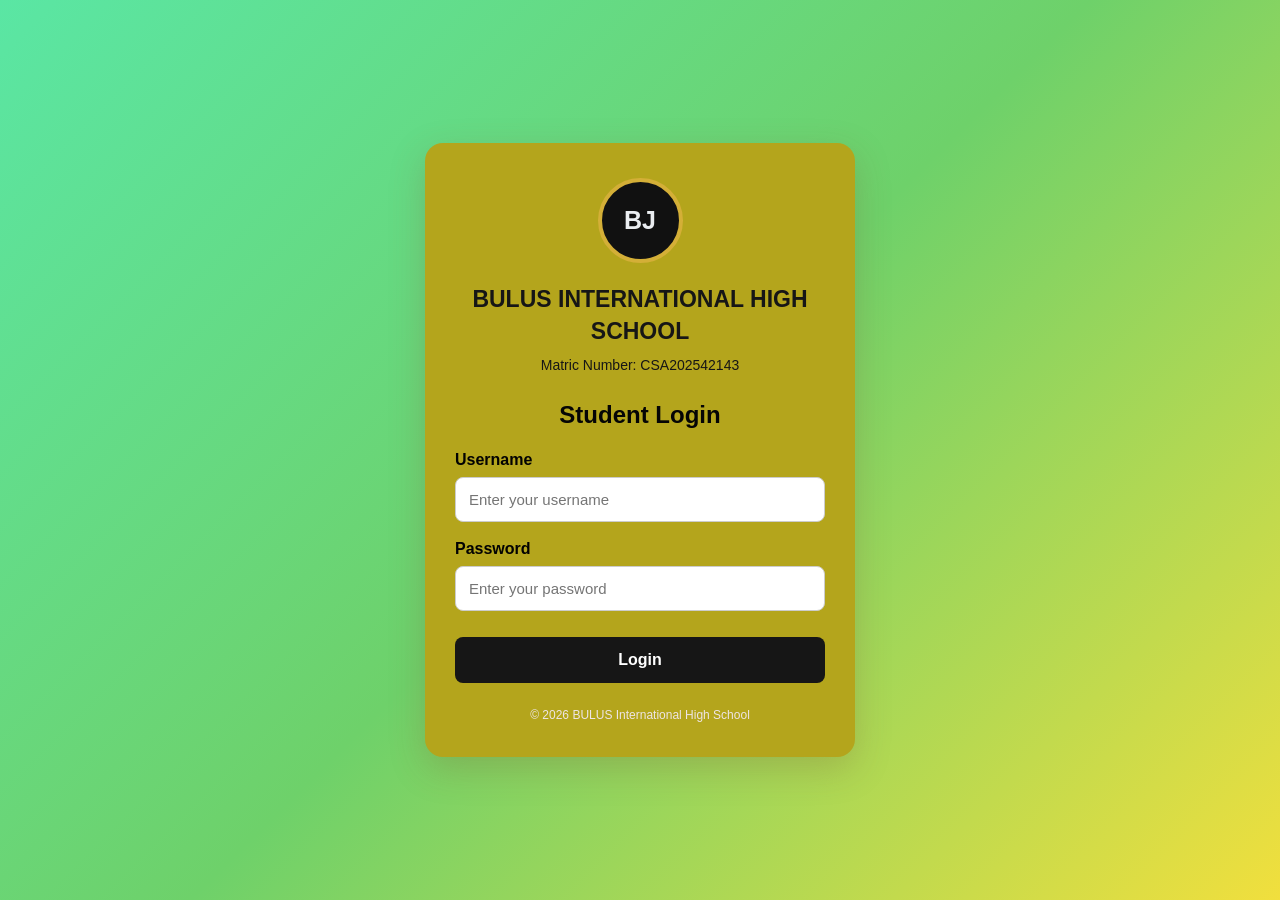
<file: index.html>
<!DOCTYPE html>
<html lang="en">
<head>
    <meta charset="UTF-8">
    <meta name="viewport" content="width=device-width, initial-scale=1.0">

    <title>BULUS International High School</title>

    <link rel="stylesheet" href="style.css">
</head>

<body>

    <div class="login-container">

        <div class="school-logo">BJ</div>

        <h1>BULUS INTERNATIONAL HIGH SCHOOL</h1>

        <p class="matric">Matric Number: CSA202542143</p>

        <h2>Student Login</h2>

        <form id="loginForm">

            <div class="input-group">
                <label for="username">Username</label>
                <input
                    type="text"
                    id="username"
                    placeholder="Enter your username"
                    required
                >
            </div>

            <div class="input-group">
                <label for="password">Password</label>
                <input
                    type="password"
                    id="password"
                    placeholder="Enter your password"
                    required
                >
            </div>

            <button type="submit">Login</button>

        </form>

        <p class="footer">
            © 2026 BULUS International High School
        </p>

    </div>

    <script>
        document.getElementById("loginForm").addEventListener("submit", function(event) {
            event.preventDefault();

            const username = document.getElementById("username").value.trim();
            const password = document.getElementById("password").value;

            if (username && password) {
                window.location.href = "./calculator.html";
            } else {
                alert("Please enter your username and password.");
            }
        });
    </script>

</body>
</html>
</file>
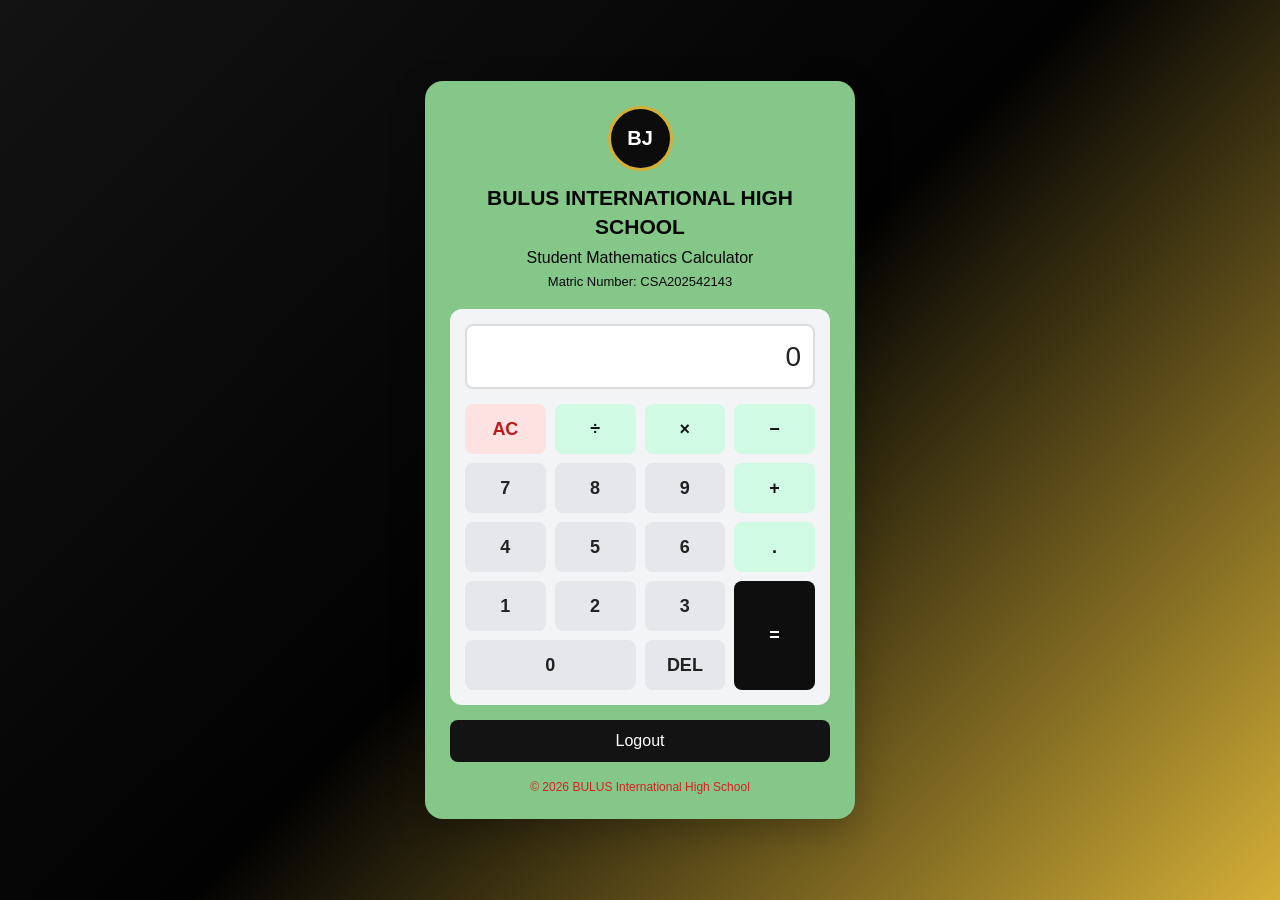
<file: calculator.html>
<!DOCTYPE html>
<html lang="en">
<head>
    <meta charset="UTF-8">
    <meta name="viewport" content="width=device-width, initial-scale=1.0">
    <title>Student Calculator - BULUS International High School</title>
    <link rel="stylesheet" href="calculator.css">
</head>
<body>
    <div class="calculator-container">
        <header>
            <div class="school-logo">BJ</div>
            <h1>BULUS INTERNATIONAL HIGH SCHOOL</h1>
            <p>Student Mathematics Calculator</p>
            <p class="matric">Matric Number: CSA202542143</p>
        </header>

        <main class="calculator">
            <input type="text" id="display" value="0" readonly aria-label="Calculator display">

            <div class="buttons">
                <button class="clear" onclick="clearDisplay()">AC</button>
                <button class="operator" onclick="chooseOperator('/')">÷</button>
                <button class="operator" onclick="chooseOperator('*')">×</button>
                <button class="operator" onclick="chooseOperator('-')">−</button>

                <button onclick="appendNumber('7')">7</button>
                <button onclick="appendNumber('8')">8</button>
                <button onclick="appendNumber('9')">9</button>
                <button class="operator" onclick="chooseOperator('+')">+</button>

                <button onclick="appendNumber('4')">4</button>
                <button onclick="appendNumber('5')">5</button>
                <button onclick="appendNumber('6')">6</button>
                <button class="operator" onclick="appendNumber('.')">.</button>

                <button onclick="appendNumber('1')">1</button>
                <button onclick="appendNumber('2')">2</button>
                <button onclick="appendNumber('3')">3</button>
                <button class="equal" onclick="calculate()">=</button>

                <button class="zero" onclick="appendNumber('0')">0</button>
                <button onclick="deleteLast()">DEL</button>
            </div>
        </main>

        <button class="logout" onclick="logout()">Logout</button>
        <p class="footer">© 2026 BULUS International High School</p>
    </div>

    <script src="calculator.js"></script>
</body>
</html>
</file>
<file: style.css>
* {
    box-sizing: border-box;
    margin: 0;
    padding: 0;
}

body {
    min-height: 100vh;
    display: flex;
    justify-content: center;
    align-items: center;
    padding: 25px;

    font-family: Arial, sans-serif;

    background: linear-gradient(
        135deg,
        #5ae6a4,
        #6ed16a,
        #f1df3d
    );
}

.login-container {
    width: 100%;
    max-width: 430px;
    padding: 35px 30px;

    background: rgb(180, 165, 28);
    border-radius: 18px;
    text-align: center;

    box-shadow: 0 12px 35px rgba(133, 83, 42, 0.25);
}

.school-logo {
    width: 85px;
    height: 85px;
    margin: 0 auto 20px;

    display: flex;
    justify-content: center;
    align-items: center;

    border: 4px solid #d4af37;
    border-radius: 50%;

    background: #111111;
    color: rgb(234, 237, 240);

    font-size: 25px;
    font-weight: bold;
}

h1 {
    color: #161616;
    font-size: 23px;
    line-height: 1.4;
    margin-bottom: 10px;
}

.matric {
    color: #161616;
    font-size: 14px;
    margin-bottom: 28px;
}

h2 {
    color: #050505;
    margin-bottom: 22px;
}

.input-group {
    text-align: left;
    margin-bottom: 18px;
}

label {
    display: block;
    margin-bottom: 8px;
    color: #020202;
    font-weight: bold;
}

input {
    width: 100%;
    padding: 13px;
    border: 1px solid #ccc;
    border-radius: 8px;
    font-size: 15px;
    outline: none;
}

input:focus {
    border-color: #141414;
    box-shadow: 0 0 5px rgba(21, 128, 61, 0.25);
}

button {
    width: 100%;
    padding: 14px;
    margin-top: 8px;

    border: none;
    border-radius: 8px;

    background: #161616;
    color: white;

    font-size: 16px;
    font-weight: bold;
    cursor: pointer;

    transition: background 0.3s;
}

button:hover {
    background: #0f0f0f;
}

.footer {
    margin-top: 25px;
    color: #eee5e5;
    font-size: 12px;
}

@media (max-width: 480px) {
    .login-container {
        padding: 28px 20px;
    }

    h1 {
        font-size: 20px;
    }
}
</file>
<file: calculator.css>
* {
    box-sizing: border-box;
    margin: 0;
    padding: 0;
}

body {
    min-height: 100vh;
    display: flex;
    justify-content: center;
    align-items: center;
    padding: 20px;
    font-family: Arial, sans-serif;
    background: linear-gradient(135deg, #121312, #020202, #d4af37);
}

.calculator-container {
    width: 100%;
    max-width: 430px;
    padding: 25px;
    background: rgb(132, 199, 136);
    border-radius: 18px;
    text-align: center;
    box-shadow: 0 12px 35px rgba(0, 0, 0, 0.25);
}

.school-logo {
    width: 65px;
    height: 65px;
    margin: 0 auto 12px;
    display: flex;
    justify-content: center;
    align-items: center;
    border: 3px solid #d4af37;
    border-radius: 50%;
    background: #0c0c0c;
    color: white;
    font-weight: bold;
    font-size: 20px;
}

h1 {
    color: #080808;
    font-size: 21px;
    line-height: 1.4;
    margin-bottom: 8px;
}

header p {
    color: #080808;
    margin-bottom: 7px;
}

.matric {
    font-size: 13px;
    margin-bottom: 20px;
}

.calculator {
    padding: 15px;
    background: #f3f4f6;
    border-radius: 12px;
}

#display {
    width: 100%;
    height: 65px;
    padding: 12px;
    margin-bottom: 15px;
    border: 2px solid #ddd;
    border-radius: 8px;
    background: #fff;
    text-align: right;
    font-size: 28px;
    color: #222;
}

.buttons {
    display: grid;
    grid-template-columns: repeat(4, 1fr);
    gap: 9px;
}

.buttons button {
    min-height: 50px;
    border: none;
    border-radius: 8px;
    background: #e5e7eb;
    color: #222;
    font-size: 18px;
    font-weight: bold;
    cursor: pointer;
}

.buttons button:hover {
    filter: brightness(0.94);
}

.buttons .operator {
    background: #d1fae5;
    color: #151616;
}

.buttons .clear {
    background: #fee2e2;
    color: #b91c1c;
}

.buttons .equal {
    background: #0d0e0d;
    color: white;
    grid-row: span 2;
}

.buttons .zero {
    grid-column: span 2;
}

.logout {
    width: 100%;
    margin-top: 15px;
    padding: 12px;
    border: none;
    border-radius: 8px;
    background: #121312;
    color: white;
    font-size: 16px;
    cursor: pointer;
}

.footer {
    margin-top: 18px;
    color: #d62020;
    font-size: 12px;
}

@media (max-width: 400px) {
    .calculator-container {
        padding: 18px;
    }

    h1 {
        font-size: 18px;
    }
}
</file>
